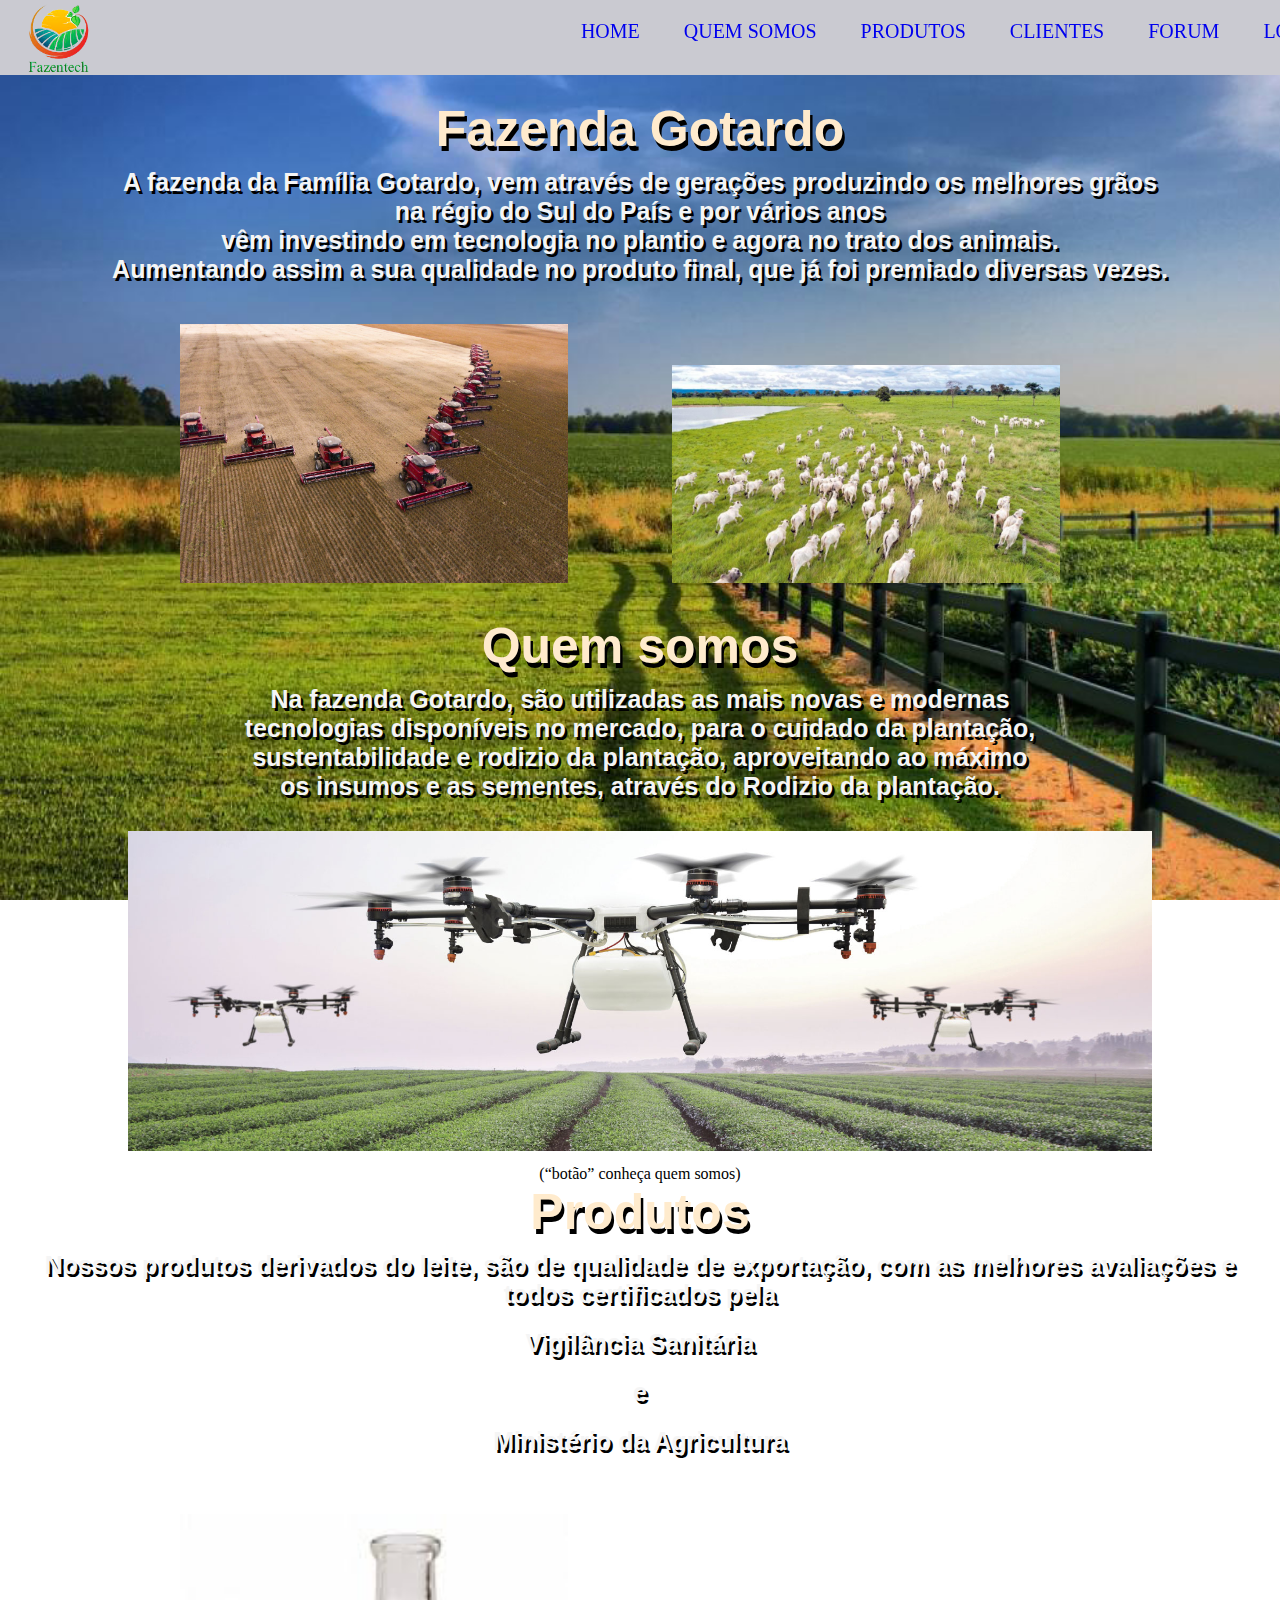
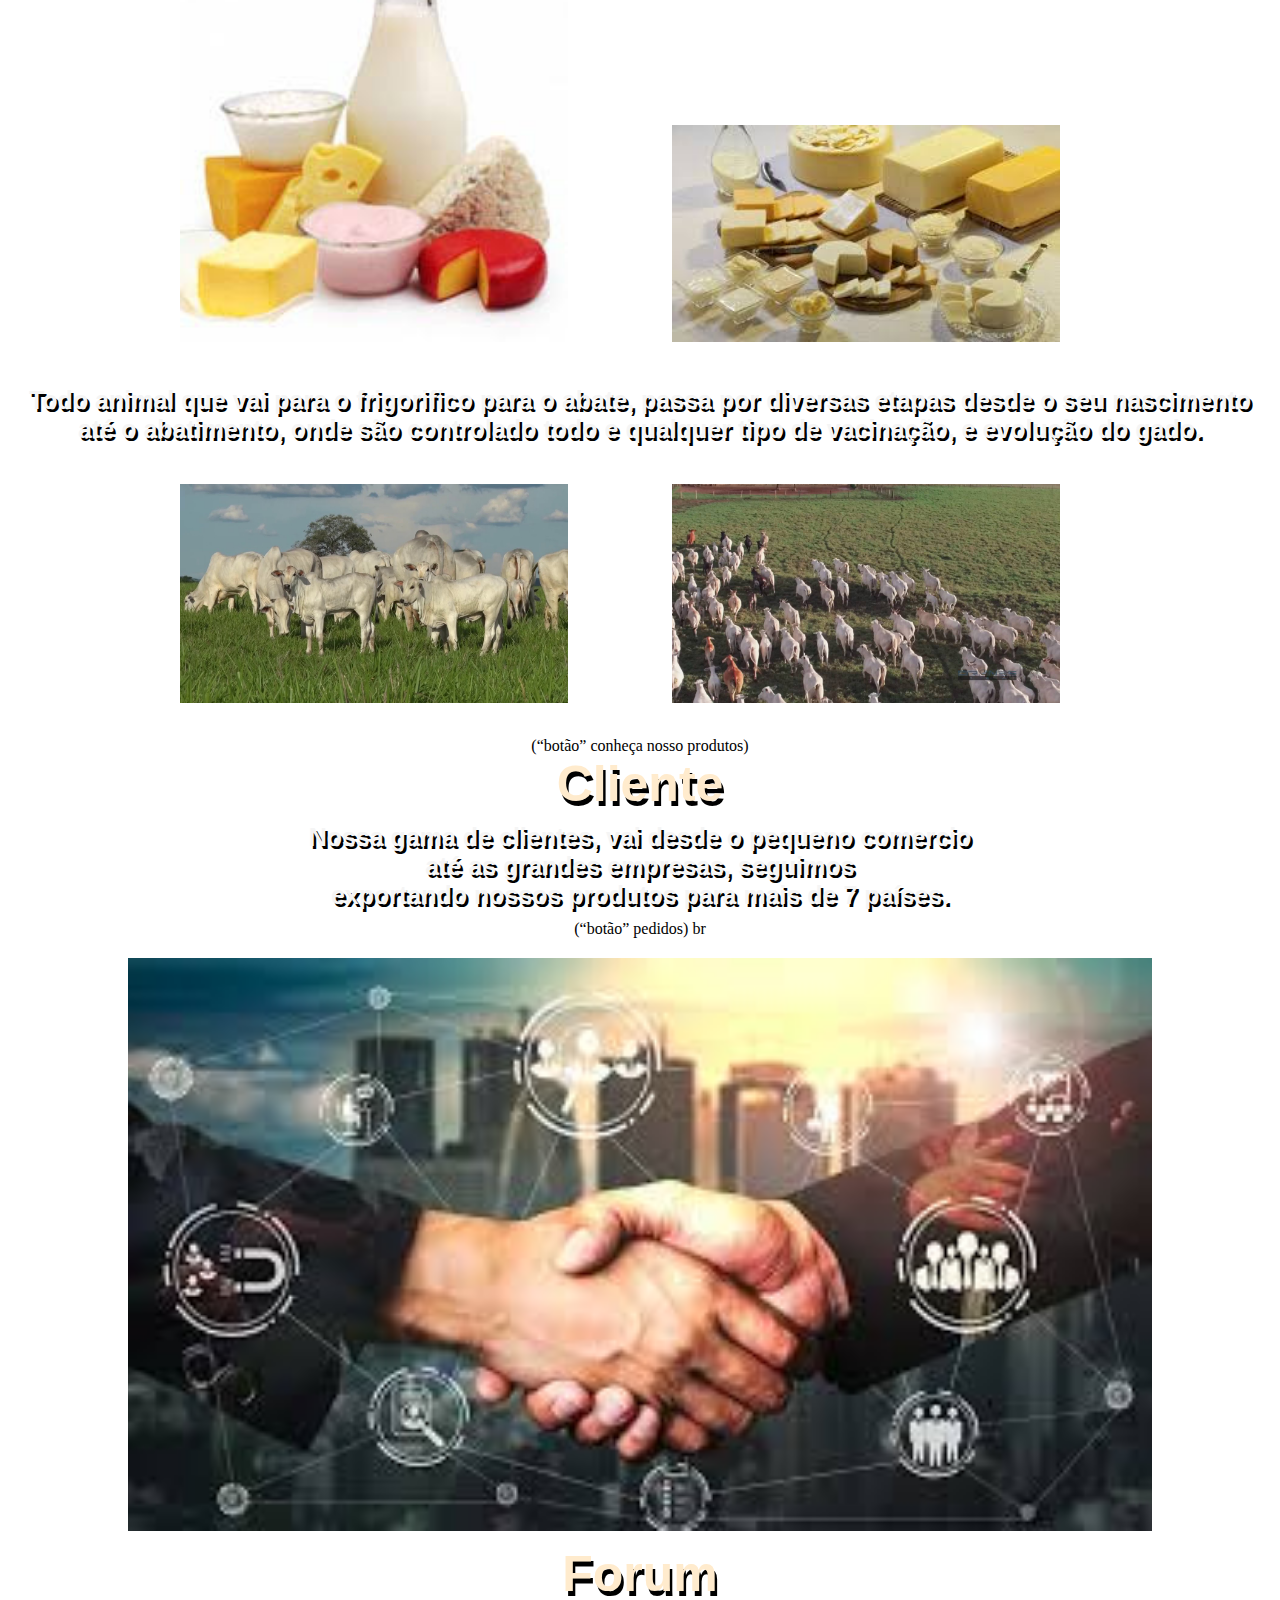
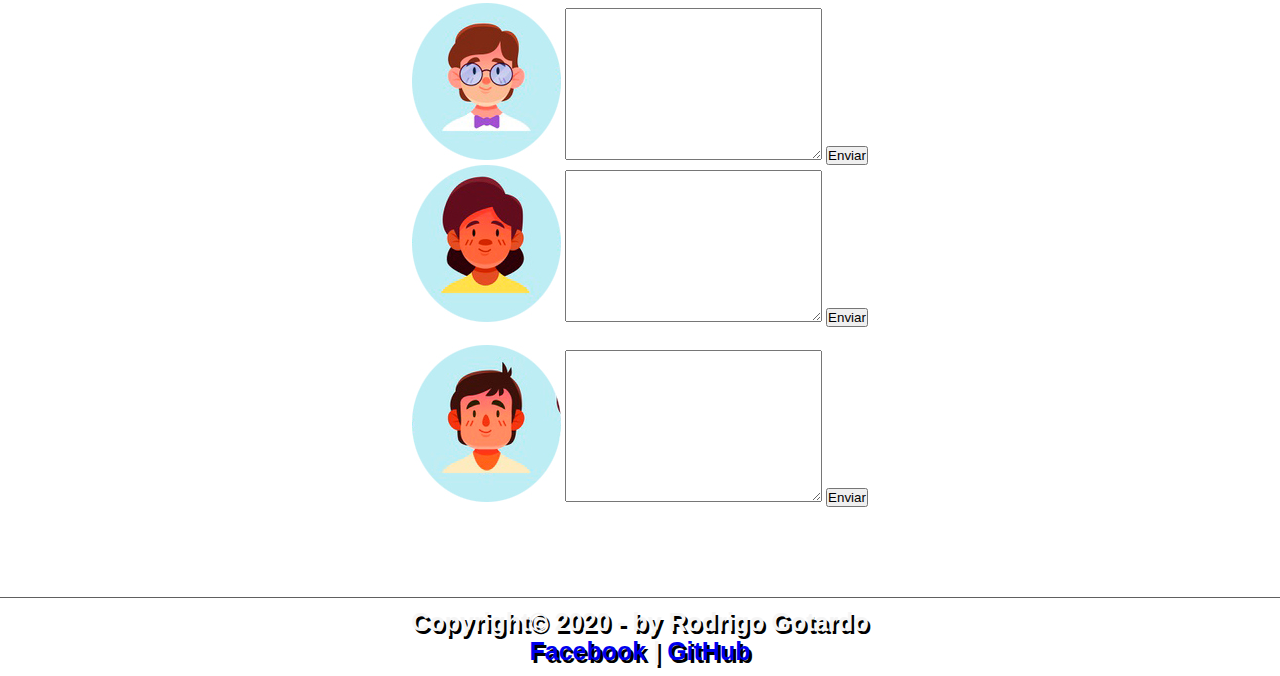
<file: index.html>
<!DOCTYPE html>
<html lang="pt-br">
<head>
    <meta charset="UTF-8">
    <meta name="viewport" content="width=device-width, initial-scale=1.0">
    <link rel="stylesheet" href="estilo.css">
    <title>Fazentech</title>
</head>
<body>
    <header class="cabecalho">
        <figure><img src="/imagens/logo fazentech.png" id="logo" alt="logo da fazenda"><a href="/index.html"></a></figure>
        <nav>
            <ul>
                <li><a href="/index.html"> Home</a></li>
                <li><a href="/somos.html"> Quem Somos</li></a>
                <li><a href="/produtos.html"> Produtos</li></a>
                <li><a href="/clientes.html"> Clientes</li></a>
                <li><a href="/forum.html">Forum</li></a>
                <li><a href="/login.html">Login</li></a>
            </ul>
        </nav>
    </header>
    <section class="corpo">
        <div id="home">
            <h1>Fazenda Gotardo</h1>
            <p> A fazenda da Família Gotardo, vem através de gerações produzindo os melhores grãos <br> na régio do Sul do País e por vários anos <br> vêm investindo em tecnologia no plantio e agora no trato dos animais. <br>
            Aumentando assim a sua qualidade no produto final, que já foi premiado diversas vezes. <br></p>
           <div class="imagens">
            <img src="imagens/colheira 001.jpg" alt="colheira de grãos">
            <img src="imagens/gado.jpg" alt="rebanho de gado">
        </div>
        </div>

        <div class="q_somos">
           <h1>Quem somos</h1> 
           <p> Na fazenda Gotardo, são utilizadas as mais novas e modernas <br> tecnologias disponíveis no mercado, para o cuidado da plantação, <br> sustentabilidade e rodizio da plantação, aproveitando ao máximo <br> os insumos e as sementes, através do Rodizio da plantação. <br></p>
           
        <div class="imagens-full">
            <img src="imagens/fazenda drone.jpg" alt="verificando a plantação com a utilização de Drones">
        </div>
           (“botão” conheça quem somos)
        </div>

        <div class="produtos">
            <h1>Produtos</h1> 
            <p> Nossos produtos derivados do leite, são de qualidade de exportação, com as melhores avaliações e todos certificados pela </p> <a href="http:///www.londrina.pr.gov.br/busca-servicos?servico=477" target=_blank" rel="noopener noreferrer"> <p> Vigilância Sanitária</p></a>  <p> e </p> <a href="http://www.gov.br/agricultura/pt-br" target="_blank" rel="noopener noreferrer"> <p> Ministério da Agricultura</p></a><br>
            
            <div class="imagens">
                <img src="imagens/produtos 002.jpg" alt="produtos derivados do Leite">
                <img src="imagens/queijo001.jpg" alt="produtos derivados do leite"><br>
            </div>

            <p> Todo animal que vai para o frigorifico para o abate, passa por diversas etapas desde o seu nascimento até o abatimento, onde são controlado todo e qualquer tipo de vacinação, e evolução do gado.</p>
            <div class="imagens">
                <img src="imagens/gado 002.jpg" alt="rebanho de gado">
                <img src="imagens/gado 001.jpg" alt="rebanho ded gado">
            </div>

            (“botão” conheça nosso produtos)

           
        </div>

        <div id="Clientes">
            <H1>Cliente</H1>
            <p> Nossa gama de clientes, vai desde o pequeno comercio <br>
             até as grandes empresas, seguimos <br>
              exportando nossos produtos para mais de 7 países. <br></p>
            (“botão” pedidos) br
            <div class="imagens-full">
                <img src="imagens/cliente 01.jpg" alt="">
            </div>
        </div>

        <div class="forum">
            <h1>Forum</h1>
            <img src="imagens/avatar 001.jpg" alt="avatar do cliente"> 
            <textarea name="camp_forum" id="camp_forum" cols="30" rows="10"></textarea>
            <button type="submit">Enviar</button><br>


            <img src="imagens/avatar 002.jpg" alt="avatar do cliente"> 
            <textarea name="camp_forum" id="camp_forum" cols="30" rows="10"></textarea>
            <button type="submit">Enviar</button><br><br>

            <img src="imagens/avatar 003.jpg" alt="avatar do cliente"> 
            <textarea name="camp_forum" id="camp_forum" cols="30" rows="10"></textarea>
            <button type="submit">Enviar</button><br><br><br><br><br><br>

        </div>

        <div id="Login">
            <!-- crair uma caixa de login para o funcionario -->
        </div>
        <footer id="rodape">
            <p>
                Copyright&copy; 2020 - by Rodrigo Gotardo <br>
                <a href="https://www.facebook.com/rodrigo.gotardo2" target="_blank">Facebook</a> | <a href="https://github.com/rodrigogotardo" target="_balnk"
                >GitHub</a>
            </p>
        </footer>
    </section>
   
</body>
</html>
</file>
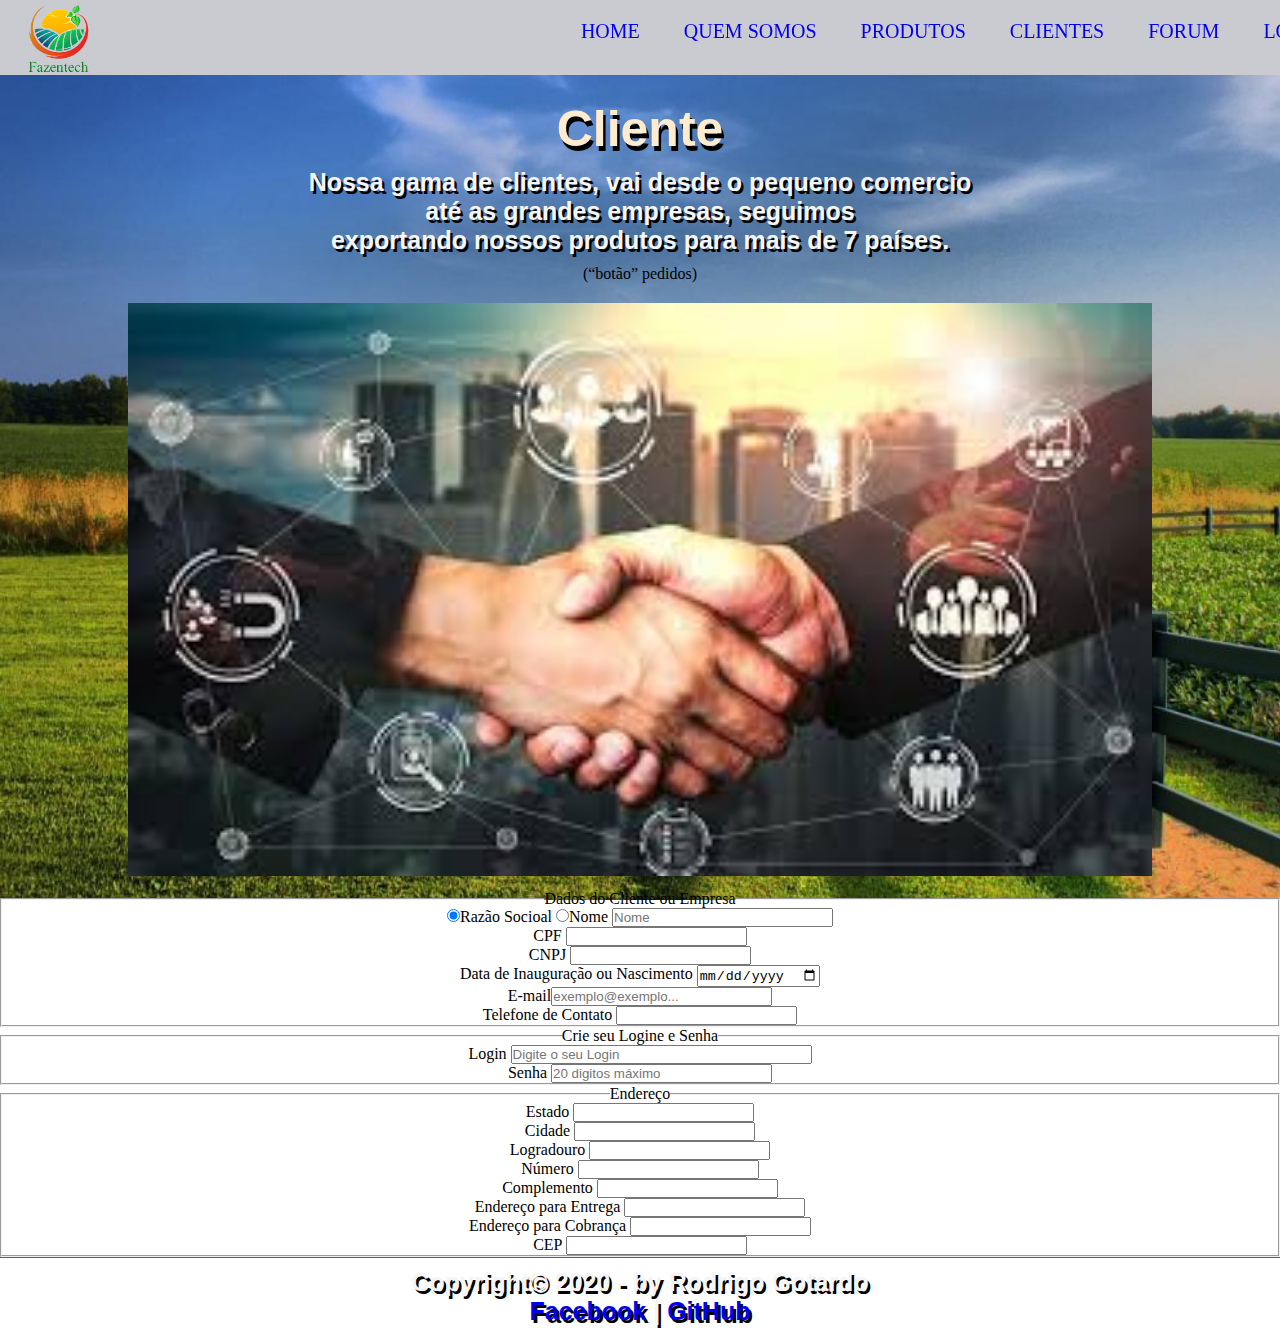
<file: clientes.html>
<!DOCTYPE html>
<html lang="pt-br">
    
    <head>
        <meta charset="UTF-8">
        <meta name="viewport" content="width=device-width, initial-scale=1.0">
        <title>Cliente</title>
        <link rel="stylesheet" href="estilo.css">
    </head>
    <body>
        <header class="cabecalho">
            <figure><img src="/imagens/logo fazentech.png" id="logo" alt="logo da fazenda"><a href="/index.html"></a></figure>
            <nav>
                <ul>
                    <li><a href="/index.html"> Home</a></li>
                    <li><a href="/somos.html"> Quem Somos</li></a>
                    <li><a href="/produtos.html"> Produtos</li></a>
                    <li><a href="/clientes.html"> Clientes</li></a>
                    <li><a href="/forum.html">Forum</li></a>
                    <li><a href="/login.html">Login</li></a>
                </ul>
            </nav>
        </header>
        <section class="corpo">
        <div id="Clientes">
            <H1>Cliente</H1>
            <p> Nossa gama de clientes, vai desde o pequeno comercio <br>
             até as grandes empresas, seguimos <br>
              exportando nossos produtos para mais de 7 países. <br></p>
            (“botão” pedidos) 
            <div class="imagens-full">
                <img src="imagens/cliente 01.jpg" alt="">
            </div>
        </div>
        
        <class class="container">
        <fieldset>
                <legend> Dados do Cliente ou Empresa</legend>
                <div id="input-block">
                <input type="radio"  id="rSocial" name="usuario" checked><label for="rSocial">Razão Socioal</label> </input>
                <input type="radio"  id="nome" name="usuario" ><label for="nome">Nome</label> </input>
                <input name="name" id="name" required size="25" maxlength="30" placeholder="Nome">
                </div> 
                    <div class="form-row">
                        <div class="form-group col-md-4">
                            <label>CPF</label>
                            <input type="text" class="form-control">
                        </div>
                        <div class="form-group col-md-4">
                            <label>CNPJ</label>
                            <input type="text" class="form-control">
                        </div>
               
                <div id="input-block">
                    <label for="nome">Data de Inauguração ou Nascimento</label> <input name="dtNas" id="dtNas" required type="date">
                </div>
              
                <div id="input-block">
                    <label for="cMail">E-mail</label><input name="tMail" id="cMail" type="email" size="25" maxlength="45" required placeholder="exemplo@exemplo...">
                </div> 
                <div id="input-block">
                    <label for="nome">Telefone de Contato</label>
                    <input type="tel" name="fone-cont" id="fone-cont" required>
                </div>
        </fieldset>

        <fieldset>
            <legend> Crie seu Logine e Senha</legend>
            <div id="input-block">
                <label for="login">Login</label>
                <input type="text" name="login" id="login" size="35" maxlength="40" placeholder="Digite o seu Login">
            </div>
            <div id="input-block">
                <label for="senha">Senha</label>
                <input type="password" name="senha" id="senha" size="25" maxlength="30" placeholder="20 digitos máximo">
            </div>
        </fieldset>

        <fieldset>
            <legend>Endereço</legend>
                <div id="input-block">
                <label for="nome">Estado</label>
                <input name="est" id="est" required>
                </div>

                <div id="input-block">
                <label for="nome">Cidade</label>
                <input name="cidad" id="cidad" required>
                </div>

                <div id="input-block">
                <label for="nome">Logradouro</label>
                <input name="logradouro" id="logradouro" required>
                </div>

                <div id="input-block">
                <label for="nome">Número</label>
                <input name="num" id="num" type="number" required>
                </div>

                <div id="input-block">
                <label for="nome">Complemento</label>
                <input name="compl" id="compl" required>
                </div>

                <div id="input-block">
                <label for="nome">Endereço para Entrega</label>
                <input name="end-entre" id="end-entre" required>
                </div>

                <div id="input-block">
                <label for="nome">Endereço para Cobrança</label>
                <input name="end-cobr" id="end-cobr" required>
                </div>

                <div class="form-group col-md-4">
                    <label>CEP</label>
                    <input type="text" class="form-control">
                </div>
            </fieldset>
            <footer id="rodape">
                <p>
                    Copyright&copy; 2020 - by Rodrigo Gotardo <br>
                    <a href="https://www.facebook.com/rodrigo.gotardo2" target="_blank">Facebook</a> | <a href="https://github.com/rodrigogotardo" target="_balnk"
                    >GitHub</a>
                </p>
            </footer>
        </section>
    </body>

</html>
</file>
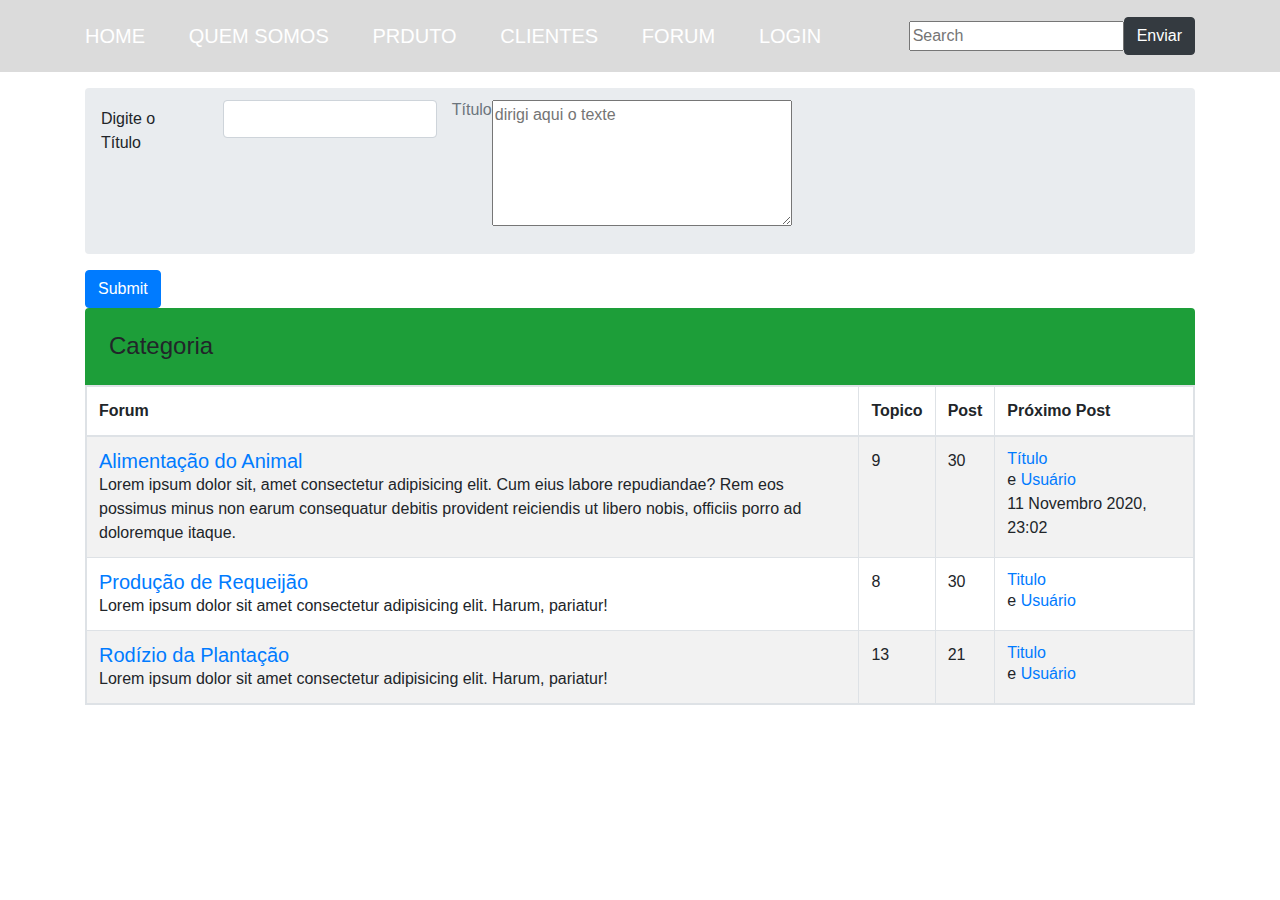
<file: forum.html>
<!DOCTYPE html>
<html lang="pt-br">
<head>
    <meta charset="UTF-8">
    <meta name="viewport" content="width=device-width, initial-scale=1.0">
    <title>Forum</title>
    <link rel="stylesheet" href="https://stackpath.bootstrapcdn.com/bootstrap/4.3.1/css/bootstrap.min.css" integrity="sha384-ggOyR0iXCbMQv3Xipma34MD+dH/1fQ784/j6cY/iJTQUOhcWr7x9JvoRxT2MZw1T" crossorigin="anonymous">
    <link rel="stylesheet" href="/forum.css">
    
    
</head>
<body class="scopo-forum">
    <nav class="navbar navbar-dark">
        <div class="container">
            <a class="navbar-brand" href="/index.html">HOME</a>
            <a class="navbar-brand" href="/somos.html">QUEM SOMOS</a>
            <a class="navbar-brand" href="/produtos.html">PRDUTO</a>
            <a class="navbar-brand" href="/clientes.html">CLIENTES</a>
            <a class="navbar-brand" href="/forum.html">FORUM</a>
            <a class="navbar-brand" href="/login.html">LOGIN</a>
            
            
            <h1><a href="#" class="navbar-brand"></a></h1>
            <form class="form-inline">
                <input type="text" clas="fomr-controll mr-3 mb-2 mb-sm-0" placeholder="Search">
                <button type="submit" class="btn btn-dark">Enviar</button>
                
            </form>
        </div>
      </nav>
    </div>
    
      <div class="container my-3">
          <nav class="breadcrumb">
            <div class="form-group row">
                <label for="inputEmail3" class="col-sm-2 col-form-label">Digite o Título</label>
                <div class="col-sm-4">
                    <input type="text" class="form-control" id="inputtextl3">
                </div>
              <h6 class="breadcrumb-item active">Título</h6>
              <textarea name="contForum" id="contForum" cols="30" rows="5" placeholder="dirigi aqui o texte"></textarea>
           
          </nav>
          <input class="btn btn-primary" type="submit" value="Submit">
      
      <div class="row">
          <div class="col-12 col-x1-9">
              <h2 class="h4 category mb-0 p-4 rounded-top text-ligth">Categoria</h2>
              <table class="table table-striped table-bordered table-responsive">
                  <thead class="thead-llight">
                    <tr>
                        <th scope="col" class="forum-col">Forum</th>
                        <th scope="col">Topico</th>
                        <th scope="col">Post</th>
                        <th scope="col" class="last-post-col">Próximo Post</th>
                    </tr>
                  </thead>
                  <tbody>
                      <tr>
                          <td >
                              <h3 class="h5 mb-0 "> <a href="#">Alimentação do Animal</a></h3>
                              <p class="mb-0">Lorem ipsum dolor sit, amet consectetur adipisicing elit. Cum eius labore repudiandae? Rem eos possimus minus non earum consequatur debitis provident reiciendis ut libero nobis, officiis porro ad doloremque itaque.</p>
                          </td>
                          <td>
                              <div>9</div>
                          </td>
                          <td>30</td>
                          <td>
                              <h4 class="h6 mb-0"> <a href="#">Título</a></h4>
                              <div>e <a href="#">Usuário</a></div>
                              <div>11 Novembro 2020, 23:02</div>
                          </td>
                      </tr>
                      <tr>
                          <td>
                              <h3 class="h5 mb-0"><a href="#">Produção de Requeijão</a></h3>
                              <p class="mb-0">Lorem ipsum dolor sit amet consectetur adipisicing elit. Harum, pariatur!</p>
                          </td>
                          <td>
                              <div>
                                  8
                              </div>
                              <td>  30</td>
                              <td>
                                  <h4 class="h6 mb-0"><a href="#">Titulo</a></h4>
                                  <div>e <a href="#">Usuário</a></div>
                              </td>
                          </td>
                      </tr>
                      <tr>
                        <td>
                            <h3 class="h5 mb-0"><a href="#">Rodízio da Plantação</a></h3>
                            <p class="mb-0">Lorem ipsum dolor sit amet consectetur adipisicing elit. Harum, pariatur!</p>
                        </td>
                        <td>
                            <div>
                                13
                            </div>
                            <td>  21</td>
                            <td>
                                <h4 class="h6 mb-0"><a href="#">Titulo</a></h4>
                                <div>e <a href="#">Usuário</a></div>
                            </td>
                        </td>
                    </tr>
                  </tbody>
              </table>
          </div>
      </div>
    </div>

   
    <script src="https://code.jquery.com/jquery-3.3.1.slim.min.js" integrity="sha384-q8i/X+965DzO0rT7abK41JStQIAqVgRVzpbzo5smXKp4YfRvH+8abtTE1Pi6jizo" crossorigin="anonymous"></script>
    <script src="https://cdnjs.cloudflare.com/ajax/libs/popper.js/1.14.7/umd/popper.min.js" integrity="sha384-UO2eT0CpHqdSJQ6hJty5KVphtPhzWj9WO1clHTMGa3JDZwrnQq4sF86dIHNDz0W1" crossorigin="anonymous"></script>
    <script src="https://stackpath.bootstrapcdn.com/bootstrap/4.3.1/js/bootstrap.min.js" integrity="sha384-JjSmVgyd0p3pXB1rRibZUAYoIIy6OrQ6VrjIEaFf/nJGzIxFDsf4x0xIM+B07jRM" crossorigin="anonymous"></script>



</body>
</html>
</file>
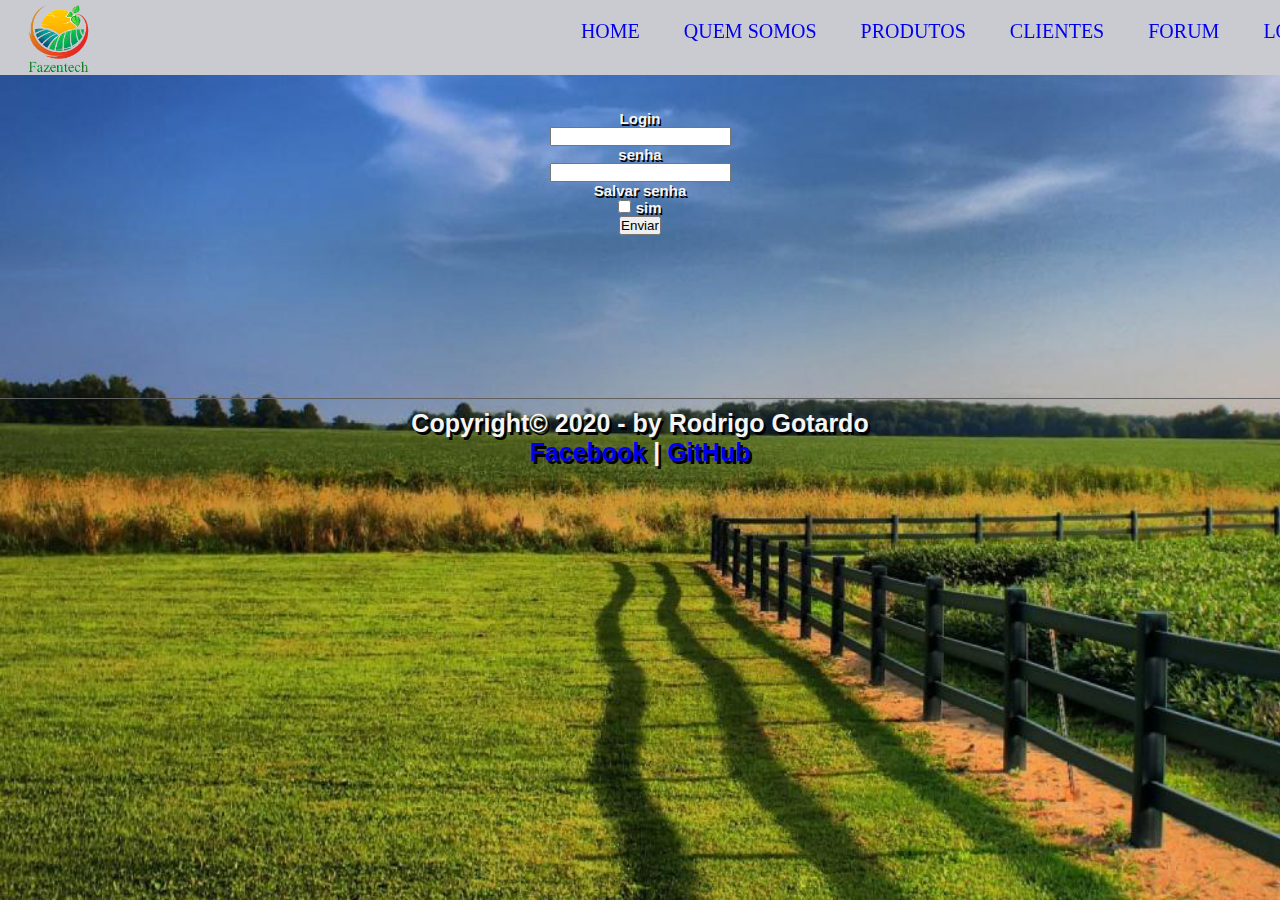
<file: login.html>
<!DOCTYPE html>
<html lang="pt-br">
<head>
    <meta charset="UTF-8">
    <meta name="viewport" content="width=device-width, initial-scale=1.0">
    <link rel="stylesheet" href="estilo.css">
    <link rel="stylesheet" href="login.css">
    <link rel="stylesheet" href="https://cdn.jsdelivr.net/npm/bootstrap@4.5.3/dist/css/bootstrap.min.css" integrity="sha384-TX8t27EcRE3e/ihU7zmQxVncDAy5uIKz4rEkgIXeMed4M0jlfIDPvg6uqKI2xXr2" crossorigin="anonymous">
</head>
    <title>Login</title>
</head>
<body>
    <header class="cabecalho">
        <figure><img src="/imagens/logo fazentech.png" id="logo" alt="logo da fazenda"><a href="/index.html"></a></figure>
        <nav>
            <ul>
                <li><a href="/index.html"> Home</a></li>
                <li><a href="/somos.html"> Quem Somos</li></a>
                <li><a href="/produtos.html"> Produtos</li></a>
                <li><a href="/clientes.html"> Clientes</li></a>
                <li><a href="/forum.html">Forum</li></a>
                <li><a href="/login.html">Login</li></a>
            </ul>
        </nav>
    </header>

    
    <div class="scopo">
        <section class="corpo">
            <form>
                <div class="form-group row">
                <label for="inputEmail3" class="col-sm-2 col-form-label">Login</label>
                <div class="col-sm-4">
                    <input type="text" class="form-control" id="inputtextl3">
                </div>
                </div>
                <div class="form-group row">
                <label for="inputPassword3" class="col-sm-2 col-form-label">senha</label>
                <div class="col-sm-4">
                    <input type="password" class="form-control" id="inputPassword3">
                </div>
                </div>
        
                <div class="form-group row">
                <div class="col-sm-2">Salvar senha</div>
                <div class="col-sm-10">
                    <div class="form-check">
                    <input class="form-check-input" type="checkbox" id="gridCheck1">
                    <label class="form-check-label" for="gridCheck1">
                        sim
                    </label>
                    </div>
                </div>
                </div>
                <div class="form-group row">
                <div class="col-sm-10">
                    <button type="submit" class="btn btn-primary">Enviar</button>
                </div>
                </div>
            </form>

    <br><br><br><br><br><br><br><br><br>
    </div>    

    <footer id="rodape">
        <p>
            Copyright&copy; 2020 - by Rodrigo Gotardo <br>
            <a href="https://www.facebook.com/rodrigo.gotardo2" target="_blank">Facebook</a> | <a href="https://github.com/rodrigogotardo" target="_balnk"
            >GitHub</a>
        </p>

        <script src="https://code.jquery.com/jquery-3.5.1.slim.min.js" integrity="sha384-DfXdz2htPH0lsSSs5nCTpuj/zy4C+OGpamoFVy38MVBnE+IbbVYUew+OrCXaRkfj" crossorigin="anonymous"></script>
<script src="https://cdn.jsdelivr.net/npm/bootstrap@4.5.3/dist/js/bootstrap.bundle.min.js" integrity="sha384-ho+j7jyWK8fNQe+A12Hb8AhRq26LrZ/JpcUGGOn+Y7RsweNrtN/tE3MoK7ZeZDyx" crossorigin="anonymous"></script>
    </footer>
    </section>
</body>
</html>
</file>
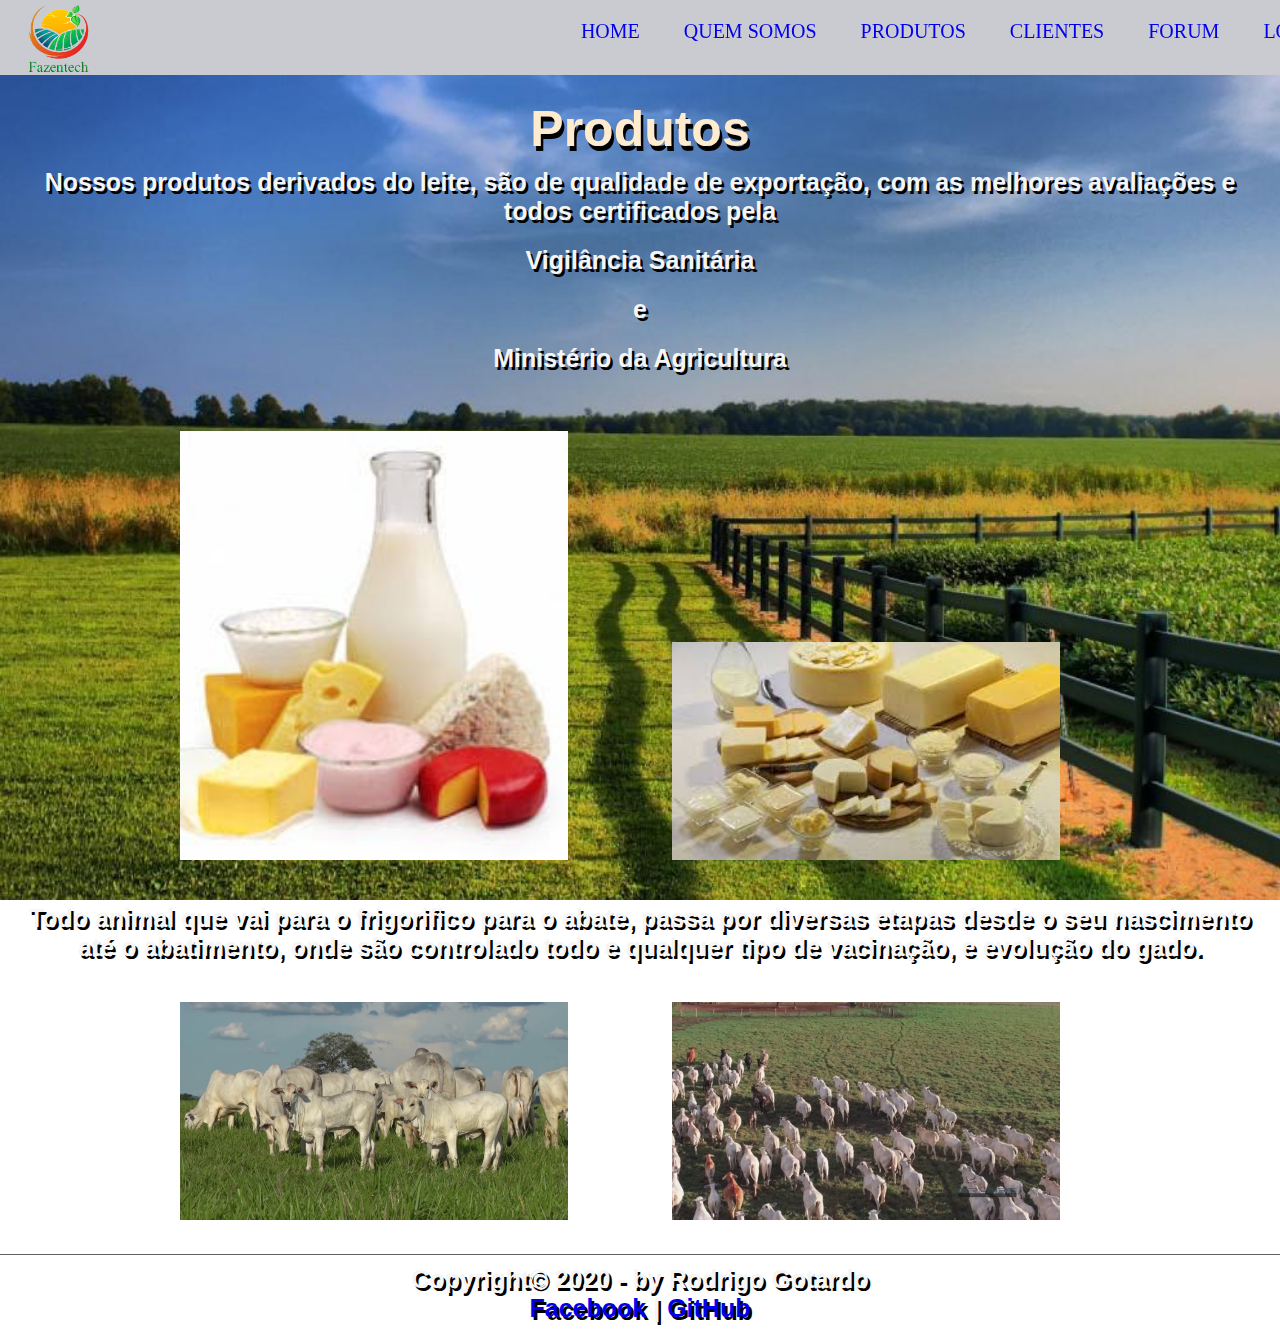
<file: produtos.html>
<!DOCTYPE html>
<html lang="pt-br">
<head>
    <meta charset="UTF-8">
    <meta name="viewport" content="width=device-width, initial-scale=1.0">
    <link rel="stylesheet" href="estilo.css">
    <title>Produtos</title>
</head>
<body>
    <header class="cabecalho">
        <figure><img src="/imagens/logo fazentech.png" id="logo" alt="logo da fazenda"><a href="/index.html"></a></figure>
        <nav>
            <ul>
                <li><a href="/index.html"> Home</a></li>
                <li><a href="/somos.html"> Quem Somos</li></a>
                <li><a href="/produtos.html"> Produtos</li></a>
                <li><a href="/clientes.html"> Clientes</li></a>
                <li><a href="/forum.html">Forum</li></a>
                <li><a href="/login.html">Login</li></a>
            </ul>
        </nav>
    </header>
    <section class="corpo">
        <div class="produtos">
        <h1>Produtos</h1> 
        <p> Nossos produtos derivados do leite, são de qualidade de exportação, com as melhores avaliações e todos certificados pela </p> <a href="http:///www.londrina.pr.gov.br/busca-servicos?servico=477" target=_blank" rel="noopener noreferrer"> <p> Vigilância Sanitária</p></a>  <p> e </p> <a href="http://www.gov.br/agricultura/pt-br" target="_blank" rel="noopener noreferrer"> <p> Ministério da Agricultura</p></a><br>
        
        <div class="imagens">
            <img src="imagens/produtos 002.jpg" alt="produtos derivados do Leite">
            <img src="imagens/queijo001.jpg" alt="produtos derivados do leite"><br>
        </div>

        <p> Todo animal que vai para o frigorifico para o abate, passa por diversas etapas desde o seu nascimento até o abatimento, onde são controlado todo e qualquer tipo de vacinação, e evolução do gado.</p>
        <div class="imagens">
            <img src="imagens/gado 002.jpg" alt="rebanho de gado">
            <img src="imagens/gado 001.jpg" alt="rebanho ded gado">
        </div>
  
    </div>


    <footer id="rodape">
        <p>
            Copyright&copy; 2020 - by Rodrigo Gotardo <br>
            <a href="https://www.facebook.com/rodrigo.gotardo2" target="_blank">Facebook</a> | <a href="https://github.com/rodrigogotardo" target="_balnk"
            >GitHub</a>
        </p>
    </footer>
</section>
    
</body>
</html>
</file>
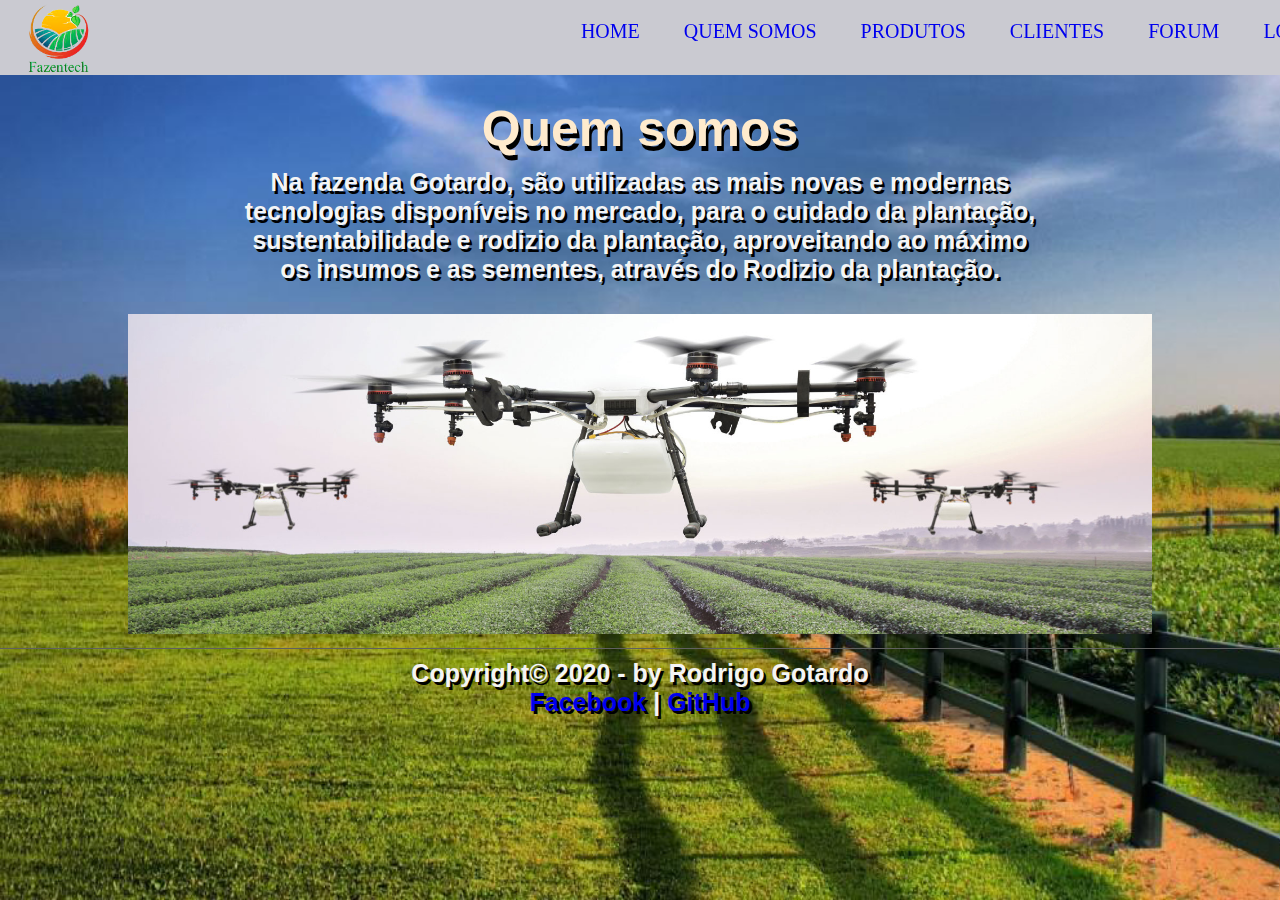
<file: somos.html>
<!DOCTYPE html>
<html lang="pt-br">
<head>
        <meta charset="UTF-8">
        <meta name="viewport" content="width=device-width, initial-scale=1.0">
        <link rel="stylesheet" href="estilo.css">
        
        <title>Quem somos</title>
    </head>
    <body>
        <header class="cabecalho">
            <figure><img src="/imagens/logo fazentech.png" id="logo" alt="logo da fazenda"><a href="/index.html"></a></figure>
            <nav>
                <ul>
                    <li><a href="/index.html"> Home</a></li>
                    <li><a href="/somos.html"> Quem Somos</li></a>
                    <li><a href="/produtos.html"> Produtos</li></a>
                    <li><a href="/clientes.html"> Clientes</li></a>
                    <li><a href="/forum.html">Forum</li></a>
                    <li><a href="/login.html">Login</li></a>
                </ul>
            </nav>
        </header>
        <section class="corpo">
            <div class="q_somos">
                <h1>Quem somos</h1> 
                    <p> Na fazenda Gotardo, são utilizadas as mais novas e modernas <br> tecnologias disponíveis no mercado, para o cuidado da plantação, <br> sustentabilidade e rodizio da plantação, aproveitando ao máximo <br> os insumos e as sementes, através do Rodizio da plantação. <br></p>
                    
                <div class="imagens-full">
                    <img src="imagens/fazenda drone.jpg" alt="verificando a plantação com a utilização de Drones">
                </div>
                
            
            </div>

            <footer id="rodape">
                <p>
                    Copyright&copy; 2020 - by Rodrigo Gotardo <br>
                    <a href="https://www.facebook.com/rodrigo.gotardo2" target="_blank">Facebook</a> | <a href="https://github.com/rodrigogotardo" target="_balnk"
                    >GitHub</a></p>
            </footer>
        </section>
    </body>
</html>
</file>
<file: estilo.css>
*{
    margin: 0;
    padding: 0;box-sizing: border-box;
}

body{
    background-image: url(/imagens/fazenda-back.jpg);
    background-size: cover;
    background-repeat: no-repeat;
    background-attachment: fixed;
    text-align: center;
}


header{
   left: 0;
   top: 0;
    position: fixed;
    width: 100%;
    height: 75px;
    background-color: rgb(202, 202, 209);
    padding: 9px 0;
}

header.cabecalho{
    max-width: 100;
    margin: 0 ;
    padding: 0 2%;
}

header figure{
    position: absolute;
    width: 50px;
    height: 50px;
    margin: 0px;
}
a:link{
    text-decoration: white;
    
}

img#logo{
    width: 130%;
    height: 150%;
}

nav{
    position: absolute;
    width: 1270px;
    height: 100px;
    margin: 10px 10px 10px 50px;
   
    text-transform: uppercase;
    
}

ul{
    height: 30px;
    padding: 0px;
    margin: 10px 0px 0px 10px;
    text-align: right;
    
    
}

nav ul li{
    font-size: 20px;
    display: inline;
    
    padding: 10px;
    
    
}

header li{
    display: inline-block;
    text-decoration: none;
    margin: 0 10px;
    
}
section.corpo{
    margin-top: 100px;
}

section#corpo img:hover{
    padding: 30px;
    height: 30px;
    display: inline-block;
}

.imagens img{
    width: 35%;
    padding: 30px;
    height: 35%;
    margin-right: 40px;
} 

.imagens-full img{
    width: 80%;
    
    padding: 0px;
    margin-top: 20px;
    margin-bottom: 10px;
    
}



p{
    color: whitesmoke;
    font-family: Arial, Helvetica, sans-serif;
    font-weight: 10px;
    padding: 10px;
    font-weight: bold;
    text-shadow: black 0.1em 0.1em;
    font-size: 25px;
}

h1{
    font-family: Arial, Helvetica, sans-serif;
    color: blanchedalmond;
    font-size: 50px;
    text-shadow: black 0.05em 0.1em;
}


footer#rodape {
    clear: both;
    border-top: 1px solid #606060;
}

footer#rodape p {
    text-align: center;
}
</file>
<file: forum.css>
body{
    font-family: Arial, Helvetica, sans-serif;
}
.navbar{
    background-color: #dbdbdb;
}

.category {
    background-color: #1d9e39;
}

.forum-col{
    min-width: 256px;

}

.last-post-col{
    min-width: 192px;
}

.navbar navbar-dark{
    color: steelblue;
}
</file>
<file: login.css>
.scopo{
    margin-left: auto;
    margin-right: auto;
    width: 50em;

}

.corpo{
    color: whitesmoke;
    font-family: Arial, Helvetica, sans-serif;
    font-weight: 10px;
    padding: 10px;
    font-weight: bold;
    text-shadow: black 0.1em 0.1em;
    font-size: 15px;
}
</file>
